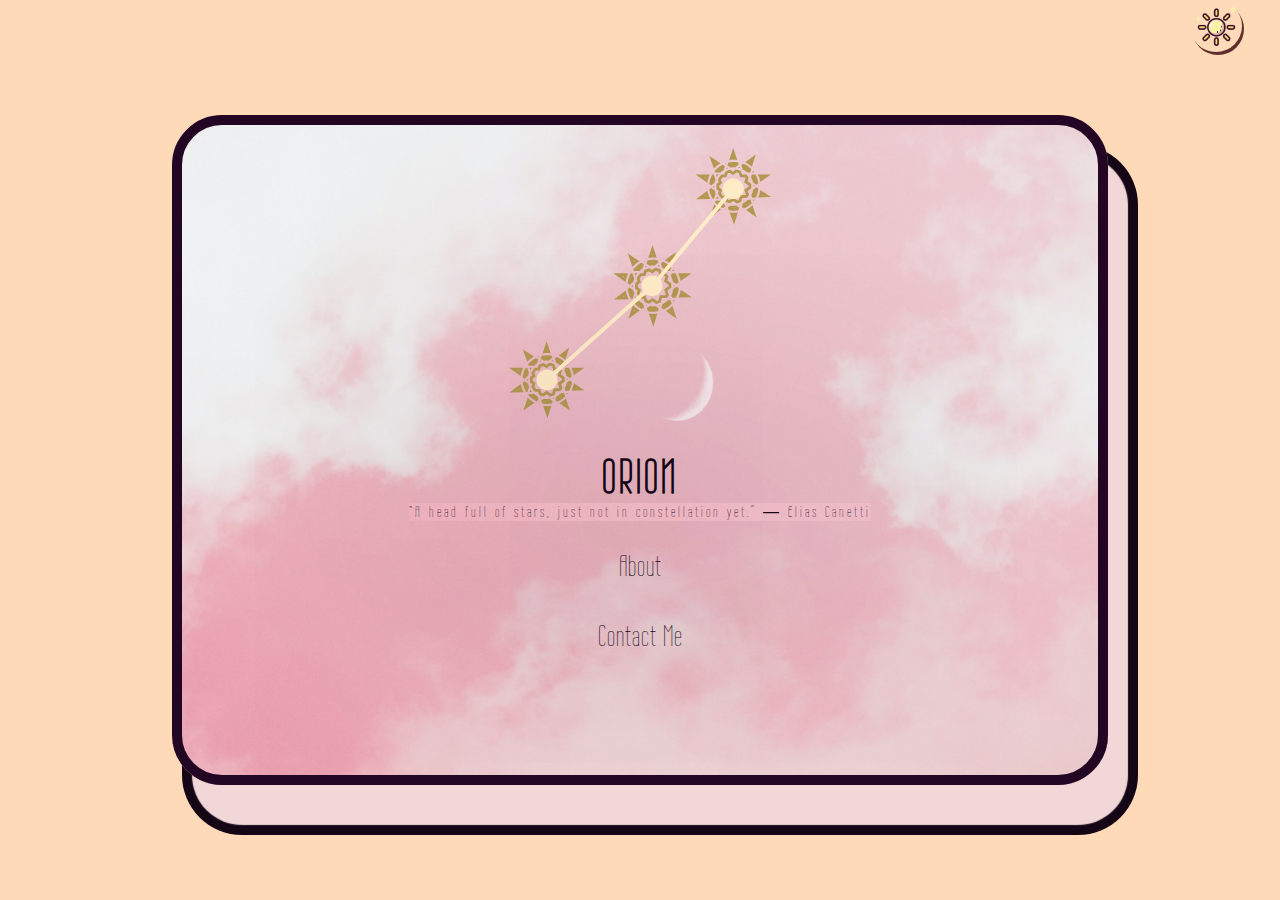
<file: index.html>
<!DOCTYPE html>
<html lang="en">
	<head>
		<meta charset="UTF-8" />
		<meta http-equiv="X-UA-Compatible" content="IE=edge" />
		<meta name="viewport" content="width=device-width, initial-scale=1.0" />
		<title>Orion</title>
		<link rel="stylesheet" href="./css/styles.css" />
		<link rel="stylesheet" href="./css/about.css" />
		<link rel="stylesheet" href="./css/msg.css" />
		<link rel="preconnect" href="https://fonts.googleapis.com" />
		<link rel="preconnect" href="https://fonts.gstatic.com" crossorigin />
		<link rel="preconnect" href="https://fonts.googleapis.com" />
		<link rel="preconnect" href="https://fonts.gstatic.com" crossorigin />
		<link
			href="https://fonts.googleapis.com/css2?family=BenchNine:wght@300;400;700&family=Passions+Conflict&family=Wire+One&display=swap"
			rel="stylesheet"
		/>
	</head>
	<body>
		<div class="switch">
			<img id="icon_mode" src="assets/sun.png"/>
		</div>
		<section class="window">
			<div class="home">
				<img class="logo" src="assets/logo.svg" />
				<h1 class="author">Orion</h1>
				<h6 class="quote">
					“A head full of stars, just not in constellation yet.” ― Elias Canetti
				</h6>
				<section class="accessButton">
					<a href="#1" class="bouton">About</a>
					<!-- <button class="bouton">Inspiration</button> -->
					<a href="#2" class="bouton">contact me</a>
				</section>
			</div>
			<div class="about">
				<section id="1" class="intro">
					<p class="titleAbt">About</p>
					<div class="topSide">
						<div class="leftSide">
							<img id="art" src="assets/me.gif" />
						</div>
						<div class="rightSide">
							<h2 class="greet">HELLO!</h2>
							<p class="description">
								hi! my name is kenza, i am from Casablanca MOROCCO, i aspire to
								become a competent web dev and designer! I created this website
								as a first web project and fell in love with it! I am looking
								forward to expand my skillset and engage in many creative
								projects in the future, because...
							</p>
							<p class="description futur">future is no longer loading.</p>
						</div>
					</div>
				</section>
			</div>
			<div id="2" style="width: 100%">
				<p class="titleAbt">Contact me</p>
				<form
				class="msg"
				action="https://formspree.io/f/mqkjbjkw"
				method="POST"
				>
				<div
				style="
							display: flex;
							flex-direction: column;
							gap: 6px;
							width: 100%;
							align-items: center;
							"
					>
						<label class="greet"> Please provide your email: </label>
						<input class="mail" type="email" name="email" />
					</div>
					<div
					style="
							display: flex;
							flex-direction: column;
							gap: 6px;
							width: 100%;
							align-items: center;
							"
					>
					<label class="greet"> How may I be of service?: </label>
					<textarea class="input" name="message"></textarea>
					</div>
					<!-- your other form fields go here -->
					<button class="bouton" type="submit">Send</button>
				</form>
			</div>
		</section>
		<script src="./js/main.js"></script>
	</body>
	</html>
</file>
<file: css/styles.css>
body{
	margin: 0;
	background-color: peachpuff;
	display: flex;
	justify-content: center;
	align-items: center;
	height: 100vh;
	width: 100%;
}

.window{
	overflow: auto;
	padding: 10px;
	width: 70%;
	height: 70vh;
	display: flex;
	flex-direction: column;
	/* justify-content: center; */
	align-items: center;
	border-radius: 50px;
	border: 10px solid rgb(34, 6, 35);
	box-shadow: 20px 40px 1px rgb(241, 215, 215), 20px 40px 0px 10px rgb(21, 6, 22);
	background-image: url("../assets/bg.jpg");
	background-size: cover;
	background-position: center;
}


.home{
	display: flex;
	flex-direction: column;
	justify-content: center;
	align-items: center;
	height: 100%;
}

.accessButton{
	display: flex;
	flex-direction: column;
}

.switch{
	position: absolute;
	top: 0%;
	right:3%;
	padding: 6px;
	width: 40px;
	height: 40px;

	border-radius: 50%;
	border-color:rgb(34, 6, 35);
	box-shadow: 2px 3px 0px rgb(97, 46, 46);
	cursor: pointer;
}

#icon_mode{
	width: 100%;
	height: 100%;
	object-fit: contain;
}

.switch:active{
	box-shadow: 1px 2px 0px rgb(97, 46, 46);
}

.bouton{
	text-decoration: none;
	display:grid;
	place-items: center;
	width: 150px;
	height: 50px;
	margin-top: 20px;
	border-radius: 12em;
	font-size: 1.8rem ;
	font-weight: 500;
	color: rgb(21, 6, 22);
	letter-spacing: 1px;
	text-transform: capitalize;
	font-family: 'Wire One', sans-serif;
	background-color: transparent;
	border: none;
	/* text-shadow: 1px 1px 4px rgb(195, 77, 103), 1px 1px 5px rgb(175, 139, 139); */
	/* box-shadow: 2px 2px 330px 1px rgb(251, 166, 62); */
	transition: all 200ms linear;
}

.bouton:hover{
	letter-spacing: 3px;
	background-color: rgb(236, 191, 178);
	border: 2px solid rgb(34, 6, 35);
	box-shadow: 6px 5px 0px rgb(241, 215, 215), 6px 5px 0px 2px rgb(21, 6, 22);
}

.bouton:active{
	background-color: rgb(248, 184, 179);
	box-shadow: 5px 4px 0px rgb(241, 215, 215), 5px 4px 0px 2px rgb(21, 6, 22);
}

.author{
	font-family: 'Wire One', sans-serif;
	font-weight: 900;
	color: rgb(21, 6, 22);
	letter-spacing: 3px;
	font-size: 3em;
	text-transform: uppercase;
	margin-bottom: 0;
	/* padding-bottom: 0px;
	border-bottom: 2px solid rgb(45, 13, 47); */
}

.quote{
	margin-top: 0;
	margin-bottom: 0;
	font-family: 'Wire One', sans-serif;
	font-weight: 100;
	color: rgb(29, 5, 24);
	letter-spacing: 3px;
	font-size: 1em;
	box-shadow: 2px 2px 330px 1px rgb(21, 6, 22);
}

.logo{
	height: 30vh;
	margin-top:0.83em;
}
</file>
<file: css/about.css>
.titleAbt{
	text-align: center;
	text-decoration-line: overline;
	font-size: 1.8rem ;
	font-weight: 900;
	color: rgb(252, 237, 224);
	letter-spacing: 1px;
	font-family: 'Wire One', sans-serif;
}
.about{
	padding: 100px 0px;
}

.intro{
	display: flex;
	flex-direction: column;
	width: 100%;
	height: 50%;
}

.leftSide{
	width: 40%;
	display: flex;
	justify-content: center;
	align-items: center;
}

.rightSide{
	width: 60%;
}

.topSide{
	display: flex;
}

.greet{
	text-align: center;
	font-size: 1.6rem ;
	font-weight: 400;
	color: rgb(29, 5, 24);
	letter-spacing: 1px;
	font-family: 'Wire One', sans-serif;
}

.description{
	text-align: center;
	font-size: 2rem ;
	font-weight: 400;
	color: rgb(29, 5, 24);
	/* letter-spacing: 1px; */
	font-family: 'Wire One', sans-serif;
	border-left: solid;
	border-left-color: rgb(252, 237, 224);
	margin-bottom: 0;
	
}

#art{
	width:20vw;
	height:20vw;
	object-fit:cover;
	border-radius: 50%;
	border-style: solid;
	border-width: 2px;
	border-color:rgb(34, 6, 35);
	box-shadow: 5px 4px 0px rgb(241, 215, 215), 5px 4px 0px 2px rgb(21, 6, 22);

}

#art:hover{
	box-shadow: 5px 4px 0px rgb(241, 215, 215), 5px 4px 0px 2px rgb(21, 6, 22);
}

.futur{
	margin-top: 0;
	color: palevioletred;
}
</file>
<file: css/msg.css>
.msg{
	display:flex;
	flex-direction: column;
	gap: 59px;
}

.input{
	width: 50%;
	height: 100px;
	font-family: 'Passions Conflict', cursive;	border: none;
	font-size: large;
	caret-color: pink;
	font-size: 3rem;
	border: 2px solid black;
	background-color: rgb(255, 244, 233);
	outline: none;
}

.mail{
	width: 50%;
	height: 50px;
	border: 2px solid black;
	font-family: 'Passions Conflict', cursive;
	font-size: 3rem;
	outline: none;
	caret-color: pink;
	background-color: rgb(255, 244, 233);
}
</file>
